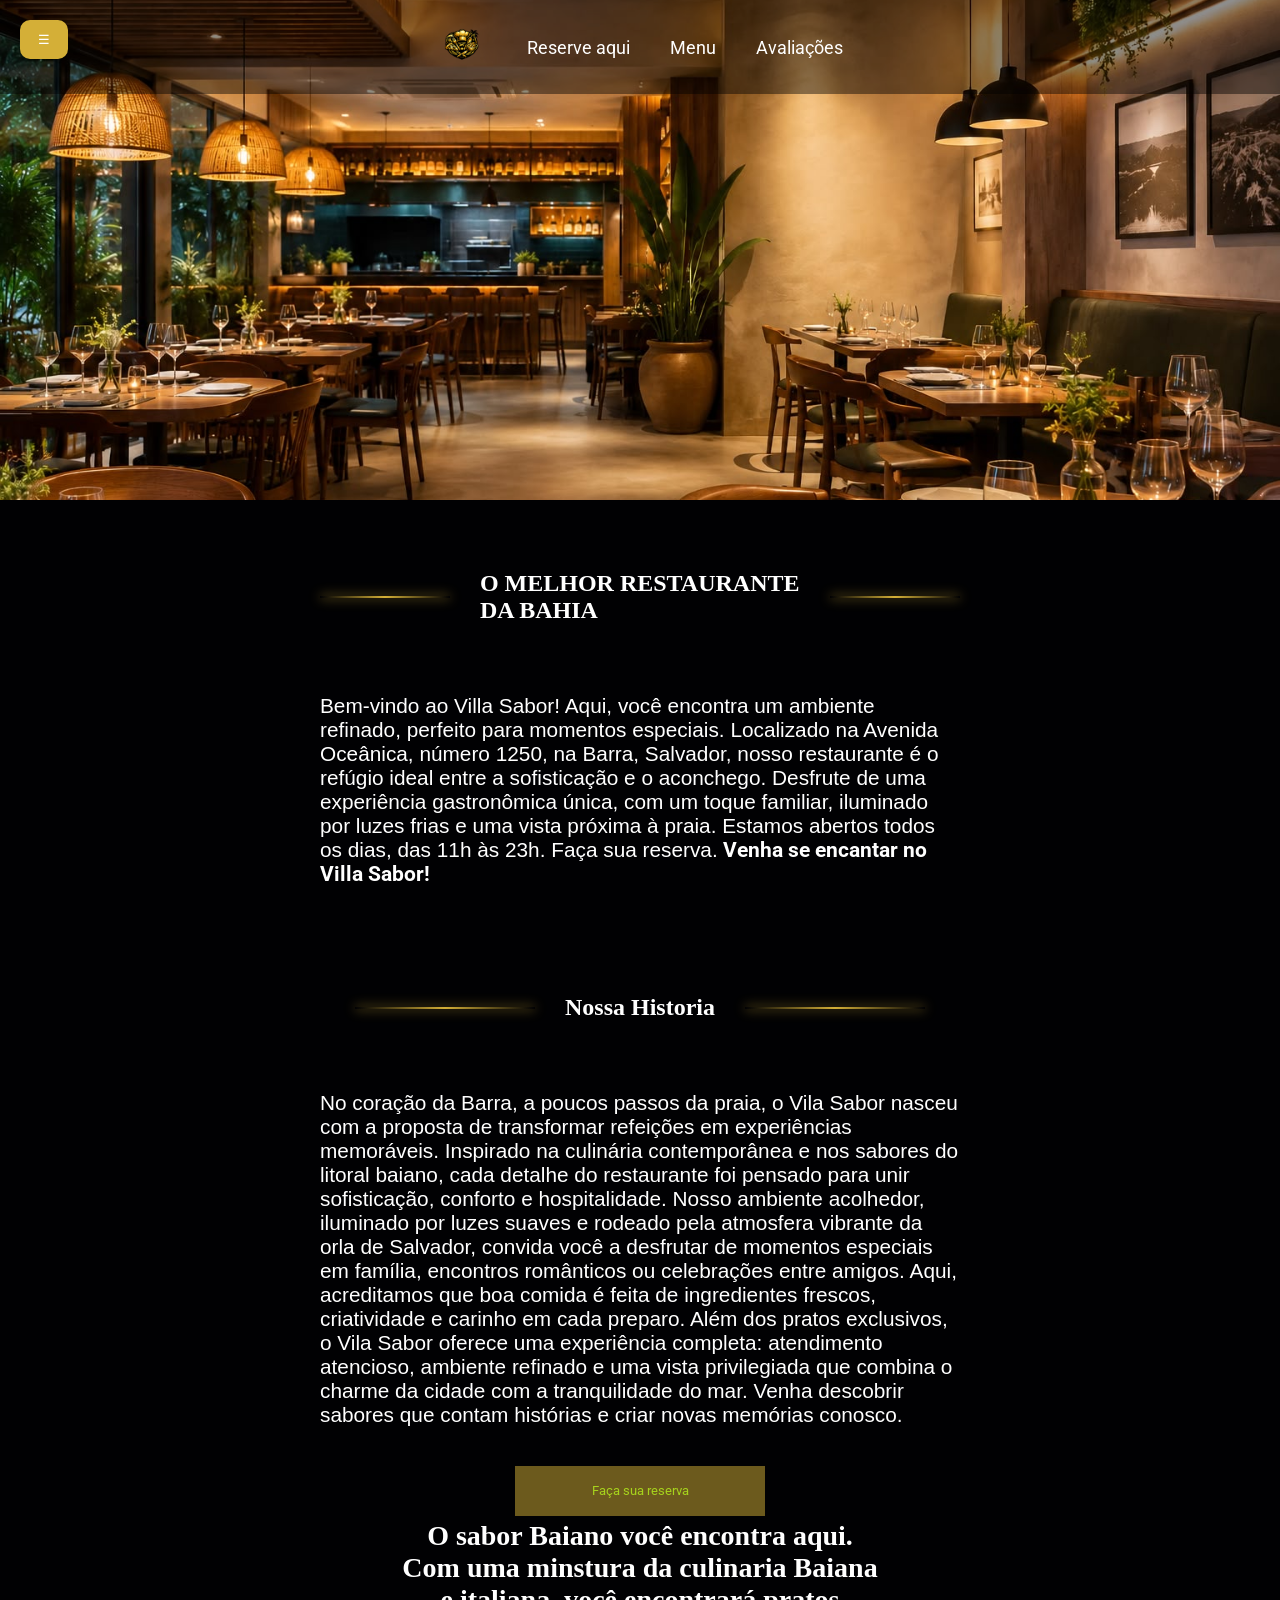
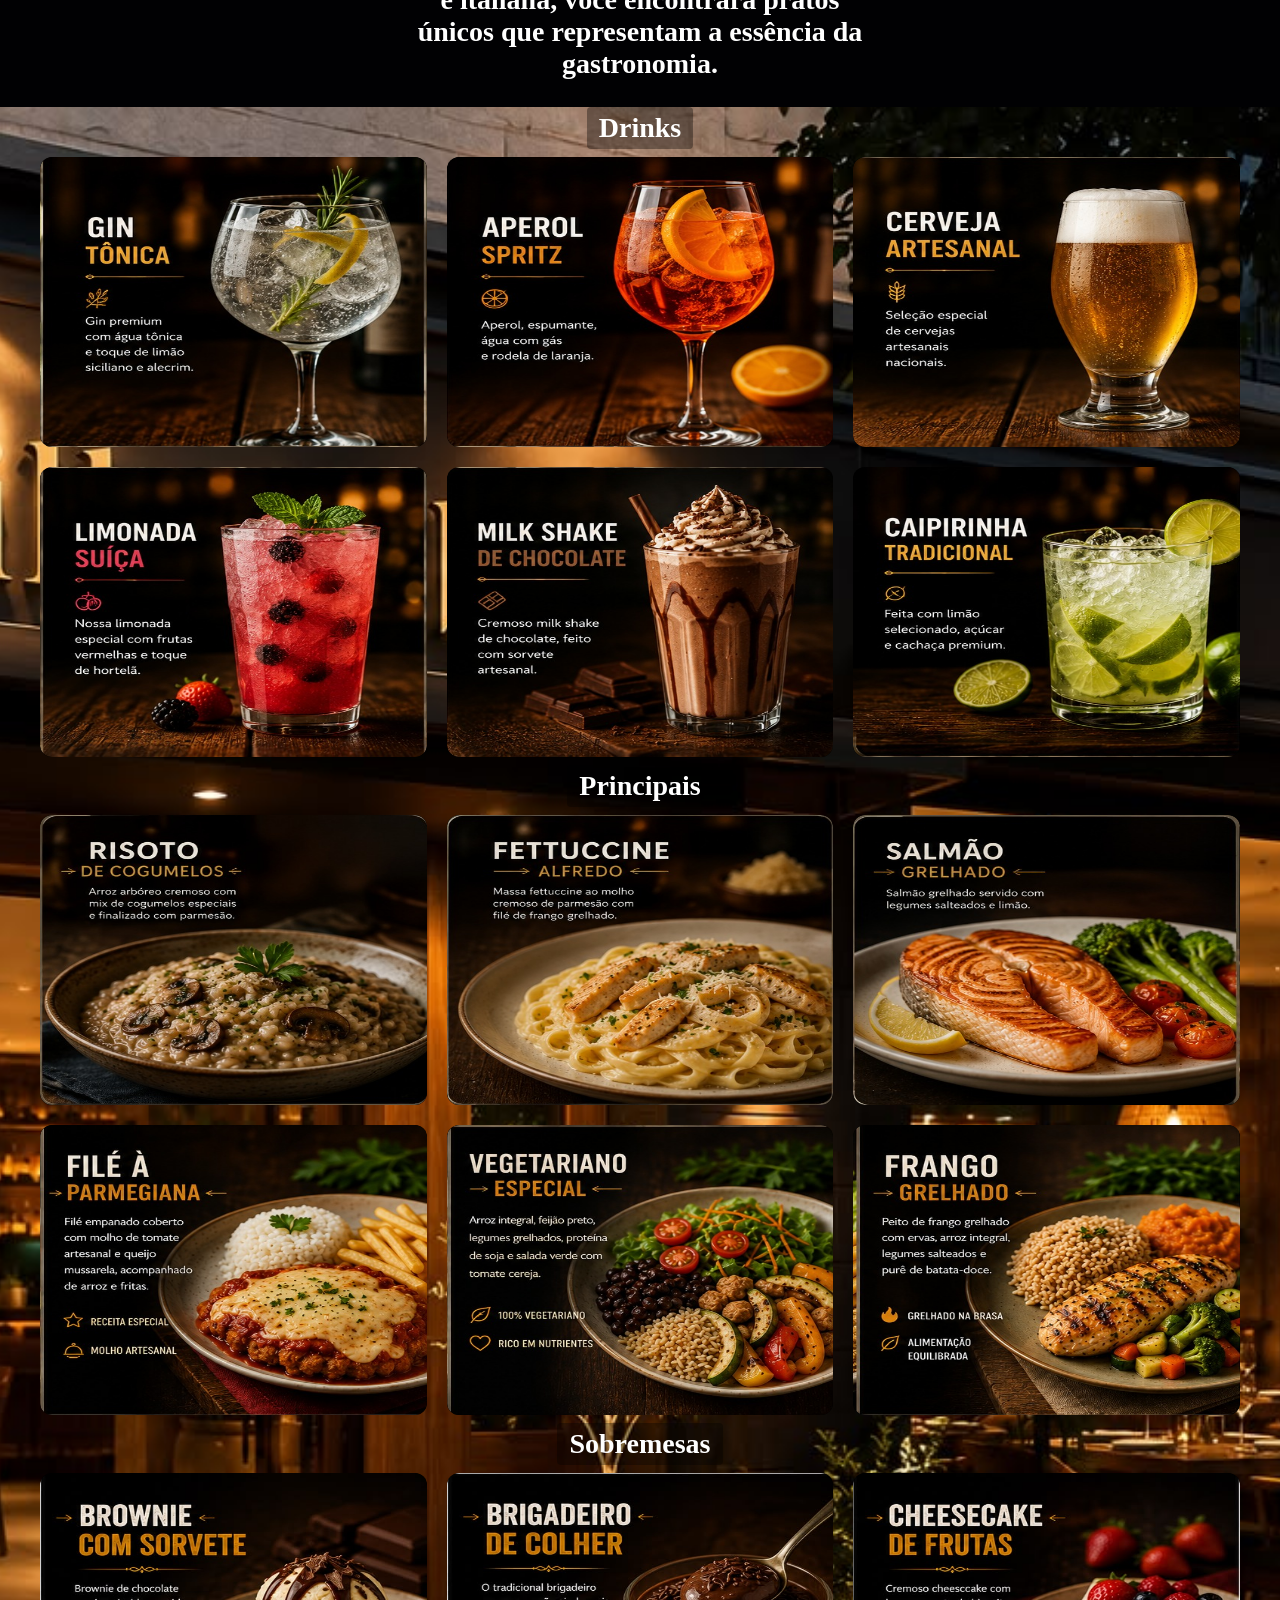
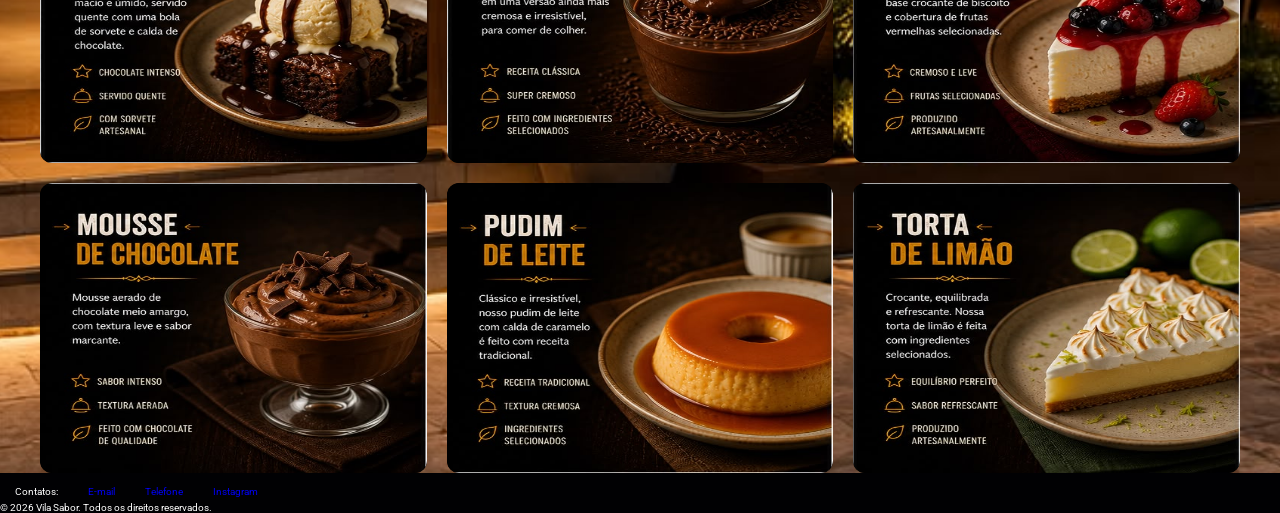
<file: index.html>
<!DOCTYPE html>
<html lang="pt-br">
<head>
    <meta charset="UTF-8">
    <meta name="viewport" content="width=device-width, initial-scale=1.0">
    <link rel="stylesheet" href="style.css">
    <link rel="preconnect" href="https://fonts.googleapis.com">
<link rel="preconnect" href="https://fonts.gstatic.com" crossorigin>
<link href="https://fonts.googleapis.com/css2?family=Roboto:ital,wght@0,100..900;1,100..900&display=swap" rel="stylesheet">
    <link rel="shortcut icon" href="./img/favicon.png" type="image/x-icon">
    <title>Vila Sabor</title>
</head>
<body>

  <header class="header">
<nav class="navbar">
<ul id="nav">
  <li><a href="#home"><img src="./img/favicon.png" alt="logo restobar" class="logo"></a></li>
  <li><a href="reserva.html">Reserve aqui</a></li>
  <li><a href="#menu">Menu</a></li>
  <li><a href="#Avaliações">Avaliações</a></li>
</ul>
</nav>
  </header>
    <main>
        <section class="home">
          <!--Teste de seção responsiva-->
          <button id="menu-btn">☰</button>

<div id="sidebar">

    <h2>Vila Sabor</h2>

    <div class="item">
        <img src="img/massa.avif">
        <span>Massas Artesanais</span>
    </div>

    <div class="item">
        <img src="img/muqq.png">
        <span>Moqueca Baiana</span>
    </div>

    <div class="item">
        <img src="img/pizza.jpg">
        <span>Pizzas</span>
    </div>

    <div class="item">
        <img src="img/int.jpg">
        <span>Nosso Ambiente</span>
    </div>

</div>

        <!--Fim do teste-->

              <div class="content">
                <div class="tit1">
                  <span></span>
                <h1 class="h1">O MELHOR RESTAURANTE DA BAHIA</h1>
                <span></span>
                </div>
                <p class="textog">Bem-vindo ao Villa Sabor! Aqui, você encontra um ambiente refinado, perfeito para momentos especiais. Localizado
                 na Avenida Oceânica, número 1250, na Barra, Salvador, nosso restaurante é o refúgio ideal entre a sofisticação e o
                  aconchego. Desfrute de uma experiência gastronômica única, com um toque familiar, iluminado por luzes frias e uma 
                  vista próxima à praia. Estamos abertos todos os dias, das 11h às 23h. Faça sua reserva. <strong>Venha se encantar no Villa Sabor!</strong></p>
                <br><br>
                <div class="tit1">
                  <span></span>
                  <h2 class="h1">Nossa Historia</h2>
                  <span></span>
                  </div>
                  <p class="textog">No coração da Barra, a poucos passos da praia, o Vila Sabor nasceu com a proposta de transformar refeições em experiências 
                    memoráveis. Inspirado na culinária contemporânea e nos sabores do litoral baiano, cada detalhe do restaurante foi pensado para 
                    unir sofisticação, conforto e hospitalidade. Nosso ambiente acolhedor, iluminado por luzes suaves e rodeado pela atmosfera vibrante 
                    da orla de Salvador, convida você a desfrutar de momentos especiais em família, encontros românticos ou celebrações entre amigos. Aqui,
                     acreditamos que boa comida é feita de ingredientes frescos, criatividade e carinho em cada preparo. Além dos pratos exclusivos, o Vila 
                     Sabor oferece uma experiência completa: atendimento atencioso, ambiente refinado e uma vista privilegiada que combina o charme da cidade 
                     com a tranquilidade do mar. Venha descobrir sabores que contam histórias e criar novas memórias conosco.</p>
                  <br><br>
                  <div class="box1">
                    <div class="btn">
                      <a href="reserva.html">
                    <button  class="btn btn-three">Faça sua reserva </button>
                      </a>                                
                    </div>
                  </div>
             </div>
          </div>            
        </section>
        <section class="sobre">
            <div>
            <h1 class="tit2">O sabor Baiano você encontra aqui. <br> Com uma minstura da culinaria Baiana e italiana, você encontrará pratos únicos que representam a essência da gastronomia.</h1>
          </div>
          <br><br>
        </section>
        <section class="menu" id="menu">
          <div  class="imgfundo">
            <h2 class="tps">Drinks</h2>
            <ul class="pratos">
              <li class="pratos1">
                <img src="img/WhatsApp Image 2026-06-12 at 10.32.41.jpeg" alt="gintonica">
                <p class="valor">R$ 15,00</p>
              </li>
              <li class="pratos1">
                <img src="img/WhatsApp Image 2026-06-12 at 10.32.42 (1).jpeg" alt="aperol spritz">
                <p class="valor">R$  25,00</p>
              </li>
              <li class="pratos1">
                <img src="img/WhatsApp Image 2026-06-12 at 10.32.42 (2).jpeg" alt="cerveja artesanal">
                <p class="valor">R$  6,50</p>
              </li>
              <li class="pratos1">
                <img src="img/WhatsApp Image 2026-06-12 at 10.32.42 (3).jpeg" alt="limonada suiça">
                <p class="valor">R$ 12,00</p>
              </li>
              <li class="pratos1">
                <img src="img/WhatsApp Image 2026-06-12 at 10.32.42 (4).jpeg" alt="milk shake de chocolate">
                <p class="valor">R$ 18,99</p>
              </li>
              <li class="pratos1">
                <img src="img/WhatsApp Image 2026-06-12 at 10.32.42.jpeg" alt="caipirinha tradicional">
                <p class="valor">R$ 17,00</p>
              </li>
              </ul>
                <h2 class="tps">Principais</h2>
                <ul class="pratos">
              <li class="pratos1">
                <img src="img/WhatsApp Image 2026-06-12 at 10.35.01 (1).jpeg" alt="risoto de cogumelos">
                <p class="valor">R$ 45,00</p>
              </li>
              <li class="pratos1">
                <img src="img/WhatsApp Image 2026-06-12 at 10.35.01 (2).jpeg" alt="fettuccine alfredo">
                <p class="valor">R$ 38,00 </p>
              </li>
              <li class="pratos1">
                <img src="img/WhatsApp Image 2026-06-12 at 10.35.01.jpeg" alt="salmão grelhado">
                <p class="valor">R$ 60,00</p>
              </li>
              <li class="pratos1">
                <img src="img/WhatsApp Image 2026-06-12 at 10.35.02 (1).jpeg" alt="file a parmegiana">
                <p class="valor">R$ 30,00</p>
              </li>
              <li class="pratos1">
                <img src="img/WhatsApp Image 2026-06-12 at 10.35.02 (2).jpeg" alt="vegetariano">
                <p class="valor">R$ 25,00</p>
              </li>
              <li class="pratos1">
                <img src="img/frango.jpeg" alt="frango">
                <p class="valor">R$ 32,00</p>
              </li>
              </ul>
              <h2 class="tps">Sobremesas</h2>
              <ul class="pratos">
              <li class="pratos1">
                <img src="img/beownie.jpeg" alt="beownie">
                <p class="valor">R$ 12,00</p>
              </li>
              <li class="pratos1">
                <img src="img/brigadeiro.jpeg" alt="Brigadeiro de colher">
                <p class="valor">R$ 10,00</p>
              </li>
              <li class="pratos1">
                <img src="img/cheesecake.jpeg" alt="cheesecake">
                <p class="valor">R$ 20,00</p>
              </li>
              <li class="pratos1">
                <img src="img/mousse.jpeg" alt="mousse">
                <p class="valor">R$ 15,00</p>
              </li>
              <li class="pratos1">
                <img src="img/pudim.jpeg" alt="pudim">
                <p class="valor">R$ 11,99</p>
              </li>
              <li class="pratos1">
                <img src="img/torta.jpeg" alt="torta de limão">
                <p class="valor">R$ 20,00</p>
              </li>
            </ul>
        </div>
      </section>

    <section id="Avaliações">
      <div id="disqus_thread"></div>
<script>
    /**
    *  RECOMMENDED CONFIGURATION VARIABLES: EDIT AND UNCOMMENT THE SECTION BELOW TO INSERT DYNAMIC VALUES FROM YOUR PLATFORM OR CMS.
    *  LEARN WHY DEFINING THESE VARIABLES IS IMPORTANT: https://disqus.com/admin/universalcode/#configuration-variables    */
    /*
    var disqus_config = function () {
    this.page.url = PAGE_URL;  // Replace PAGE_URL with your page's canonical URL variable
    this.page.identifier = PAGE_IDENTIFIER; // Replace PAGE_IDENTIFIER with your page's unique identifier variable
    };
    */
    (function() { // DON'T EDIT BELOW THIS LINE
    var d = document, s = d.createElement('script');
    s.src = 'https://vila-sabor.disqus.com/embed.js';
    s.setAttribute('data-timestamp', +new Date());
    (d.head || d.body).appendChild(s);
    })();
</script>
<noscript>Please enable JavaScript to view the <a href="https://disqus.com/?ref_noscript">comments powered by Disqus.</a></noscript>
    </section>
    </main>
<footer>
  <ul class="rdp">
    <li class="fott">Contatos:</li>
    <li class="fott"><a href="mailto:vilasabor2025@gmail.com">E-mail</a></li>
    <li class="fott"><a href="tel:+5571993134883">Telefone</a></li>
    <li class="fott"><a href="https://www.instagram.com/deivide_souzad/" target="_blank">Instagram</a></li>
  </ul>
&copy; 2026 Vila Sabor. Todos os direitos reservados.
</footer>
  <script id="dsq-count-scr" src="//vila-sabor.disqus.com/count.js" async></script>
  <script src="principal.js"></script>
</body>
</html>
</file>
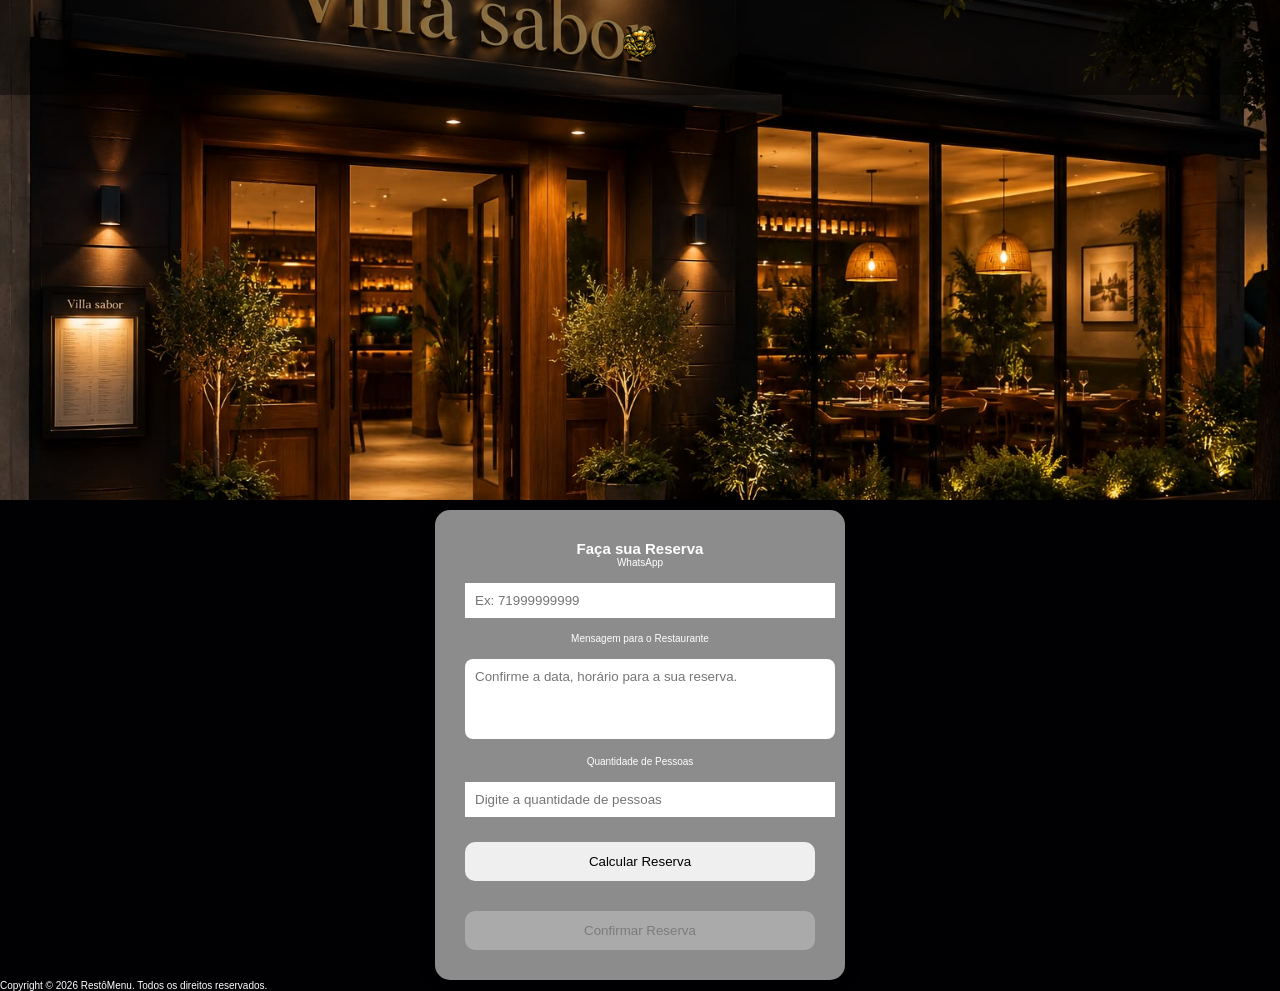
<file: reserva.html>
<!DOCTYPE html>
<html lang="pt-br">
<head>
    <meta charset="UTF-8">
    <meta name="viewport" content="width=device-width, initial-scale=1.0">
    <title>Reserva Restaurante</title>
    <link rel="stylesheet" href="reserva.css">
     <link rel="shortcut icon" href="./img/favicon.png" type="image/x-icon">
</head>
<body>
    <header class="header">
<nav class="navbar">
<ul id="nav">
  <li><a href="index.html"><img src="./img/favicon.png" alt="logo restobar" class="logo"></a></li>
</ul>
</nav>
  </header>
    <main>
        <section class="container">
           <div>

    <h1>Faça sua Reserva</h1>

    <label for="telefone">WhatsApp</label>

<input
    type="tel"
    id="telefone"
    placeholder="Ex: 71999999999"
    required
>
<label for="mensagem">Mensagem para o Restaurante</label>

<textarea
    id="mensagem"
    placeholder="Confirme a data, horário para a sua reserva."
    rows="4"
></textarea>

    <label for="pessoas">Quantidade de Pessoas</label>

    <input
        type="number"
        id="pessoas"
        min="1"
        placeholder="Digite a quantidade de pessoas"
    >

    <button onclick="calcularReserva()">
        Calcular Reserva
    </button>

    <div id="resultado"></div>

    <button id="btnEnviar" onclick="enviarWhatsapp()" disabled>
        Confirmar Reserva
    </button>

</div>
        </section>
    </main>
    <footer>

    </footer>
        <p class="copy">Copyright © 2026 RestôMenu. Todos os direitos reservados.</p>
    <script src="principal.js"></script>
</body>
</html>
</file>
<file: style.css>
:root{
    --main-color: #d3ad7f;
    --black: #13131a;
    --bg: #010103;
    --border: 0.1rem solid rgba(255,255,255,0.3);
    font-size: 10px;
}

* {
    margin: 0;
    padding: 0;
    outline: none;
    border: none;
    text-decoration: none;
    transition: 0.2s linear;
    font-family: "Roboto", sans-serif;
}
/*Formatação dos textos*/
.textog{
  font-family:'Segoe UI', Tahoma, Geneva, Verdana, sans-serif;
  font-size: 1.3em;
}
/*tentativa de titulo diferente*/
.h1{
    font-family: 'Times New Roman', Times, serif;
    font-size: 1.5em;
}
.tit1{
display:flex;
align-items:center;
justify-content:center;
gap:30px;
margin:70px 0;
font-family: 'Times New Roman', Times, serif;
}

.tit1 span{
width:120px;
height:2px;
background:#d4af37;
box-shadow:0 0 12px #d4af37;
}

.tit1 span{
height:2px;
width:180px;
background:linear-gradient(
90deg,
transparent,
#d4af37,
transparent
);
}

.tit2{
  text-align: center;
  font-family: Georgia, 'Times New Roman', Times, serif;
  font-size: 2.8em;
  max-width: 480px;
  padding: 5px;
  margin: 0 auto;
}


.header{
    background-image: url("img/back.jpeg");
    background-size: cover;
    background-position: center;
    background-repeat: no-repeat;
    min-height: 500px; 
    width: 100%;
}

/*NAVBAR*/

.navbar{
     background-color: rgba(0, 0, 0, 0.445);
     box-shadow: #d4af3791;
}
#nav{
    display: flex;
    justify-content: center;
    align-items: center;
    gap: 20px;
    list-style: none;
   
}
.navbar a {
    margin: 0 1rem;
    font-size: 1.8rem;
    color: #fff;
}
.navbar a:hover {
        color: var(--main-color);
        border-bottom: 0.1rem solid  --main-color;
        padding-bottom: 0.5rem;
        font-size: 2rem;
}
    
.logo{
    width: 50px;
    height: 50px;
    margin: 20px auto;
    border-radius: 50%;
    overflow: hidden;

}

body{
    background-color: #010103;
    color: #fff;
}

.home{
    display: flex;
    justify-content: center;
    align-items: center;
    height: 100%;
}
.content{
    font-size: 1.6em;
    width: 50%;
    margin: 0 auto;
}

div[class*=box] {
  height: 33.33%;
  width: 100%; 
  display: flex;
  justify-content: center;
  align-items: center;
}

/* BOTÃO DE RESERVA */

.btn {
  line-height: 50px;
  height: 50px;
  text-align: center;
  width: 250px;
  cursor: pointer;
  background-color:#01010300;
}

.btn-three {
  color: #79fa00;
  transition: all 0.5s;
  position: relative;
}
.btn-three::before {
  content: '';
  position: absolute;
  top: 0;
  left: 0;
  width: 100%;
  height: 100%;
  z-index: 1;
  background-color: rgba(211, 175, 55, 0.514);
  transition: all 0.3s;
}
.btn-three:hover::before {
  opacity: 0 ;
  transform: scale(0.5,0.5);
}
.btn-three::after {
  content: '';
  position: absolute;
  top: 0;
  left: 0;
  width: 100%;
  height: 100%;
  z-index: 1;
  opacity: 0;
  transition: all 0.3s;
  border: 1px solid rgba(211, 175, 55, 0.425);
  transform: scale(1.2,1.2);
}
.btn-three:hover::after {
  opacity: 1;
  transform: scale(1,1);
}

/* Imagem de  fundo do menu de pratos*/
.imgfundo{
  background-image: url("img/frente.jpeg");
  background-size: cover;
    background-position: center;
    background-repeat: no-repeat;
    min-height: 500px; 
}
/*Formatação dos pratos */
.pratos{
    display: grid;
    grid-template-columns: repeat(3, 1fr); /* tres colunas iguais */
    gap: 20px;
    list-style: none;
    padding: 0px;
    margin: 8px auto;
    max-width: 1200px;
}
.pratos1{
    position: relative;
    overflow: hidden;
    cursor: pointer;
    background-color: #000;
    color: white;
    border-radius: 12px;
    aspect-ratio: 4 / 3;
    min-height: 220px;
}
.pratos1 img {
    width: 100%;
    height: 100%;
    object-fit: full;
    border-radius: 12px;
    display: block;
    transition: transform 0.3s ease;
}

.pratos1 .valor{
    position: absolute;
    inset: 0;
    display: flex;
    align-items: center;
    justify-content: center;
    padding: 1rem;
    font-size: 1.5rem;
    opacity: 0;
    transition: opacity 0.3s ease;
    text-align: center;
    color: #fff;
    background: rgba(0, 0, 0, 0.45);
}

.pratos1:hover img{
    transform: scale(1.05);
}

.pratos1:hover .valor{
    opacity: 1;
}

@media (max-width: 1080px) {
    .pratos{
        grid-template-columns: repeat(3, 1fr);
    }
}

@media (max-width: 760px) {
    .pratos{
        grid-template-columns: repeat(2, 1fr);
    }
}

@media (max-width: 520px) {
    .pratos{
        grid-template-columns: 1fr;
    }
}

.tps{
    display: flex;
    width: fit-content;
    margin: 0 auto;
    text-align: center;
    font-family: 'Times New Roman', Times, serif;
    background-color: rgba(0, 0, 0, 0.35);
    padding: 5px 12px;
    border-radius: 4px;
    font-size: 2.8em;
}

/* Rodapé */

.rdp{
    display: flex;
    justify-content: initial;
    align-items: center;
    list-style: none;
}

.fott{
    margin: 0 1rem;
    padding: 5px;
}

/*tentativa de galeria responsiva*/
#sidebar{

position:fixed;
top:0;
left:-320px;
width:320px;
height:100vh;
background:#111;
color:white;
transition:.4s;
padding:25px;
box-sizing:border-box;
overflow-y:auto;
z-index:999;
}

#sidebar.ativo{
left:0;
}

#conteudo{
    transition:.4s;
}

#conteudo.mover{
margin-left:320px;
}

#menu-btn{
    position:fixed;
    top:20px;
    left:20px;
    z-index:1000;
    padding:12px 18px;
    border:none;
    border-radius:10px;
    background:#d4af37;
    color:white;
    cursor:pointer;
}

.item{
margin:20px 0;
}

.item img{
width:100%;
border-radius:15px;
}

.item span{
display:block;
margin-top:10px;
text-align:center;
}
</file>
<file: reserva.css>
:root{
    --main-color: #d3ad7f;
    --black: #13131a;
    --bg: #010103;
    --border: 0.1rem solid rgba(255,255,255,0.3);
    font-size: 10px;
}

* {
    margin: 0;
    padding: 0;
    outline: none;
    border: none;
    text-decoration: none;
    transition: 0.2s linear;
    font-family: "Roboto", sans-serif;
}
.header{
    background-image: url("img/frente.jpeg");
    background-size: cover;
    background-position: center;
    background-repeat: no-repeat;
    min-height: 500px; 
    width: 100%;
}

/*navbar*/
.navbar{
     background-color: rgba(0, 0, 0, 0.445);
}
#nav{
    display: flex;
    justify-content: center;
    align-items: center;
    gap: 20px;
    list-style: none;
   
}
.navbar a {
    margin: 0 1rem;
    font-size: 1.8rem;
    color: #fff;
}
.navbar a:hover {
        color: var(--main-color);
        border-bottom: 0.1rem solid  --main-color;
        padding-bottom: 0.5rem;
        font-size: 2rem;
}
    
.logo{
    width: 50px;
    height: 50px;
    margin: 20px auto;
    border-radius: 50%;
    overflow: hidden;

}

body{
    background-color: #010103;
    color: #fff;
}

/* formulario de reserva */
.container{
    background: rgb(140, 140, 140);
    padding: 30px;
    border-radius: 15px;
    width: 350px;
    text-align: center;
    box-shadow: 0 0 20px rgba(0,0,0,.1);
    margin: 10px auto 0;
}

input{
    width:100%;
    padding:10px;
    margin:15px 0;
}

button{
    padding:12px;
    width:100%;
    border:none;
    border-radius:10px;
    cursor:pointer;
    margin-top:10px;
}

#resultado{
    margin-top:20px;
    font-weight:bold;
}

textarea{
    width:100%;
    padding:10px;
    margin:15px 0;
    border-radius:8px;
    resize:none;
}
</file>
